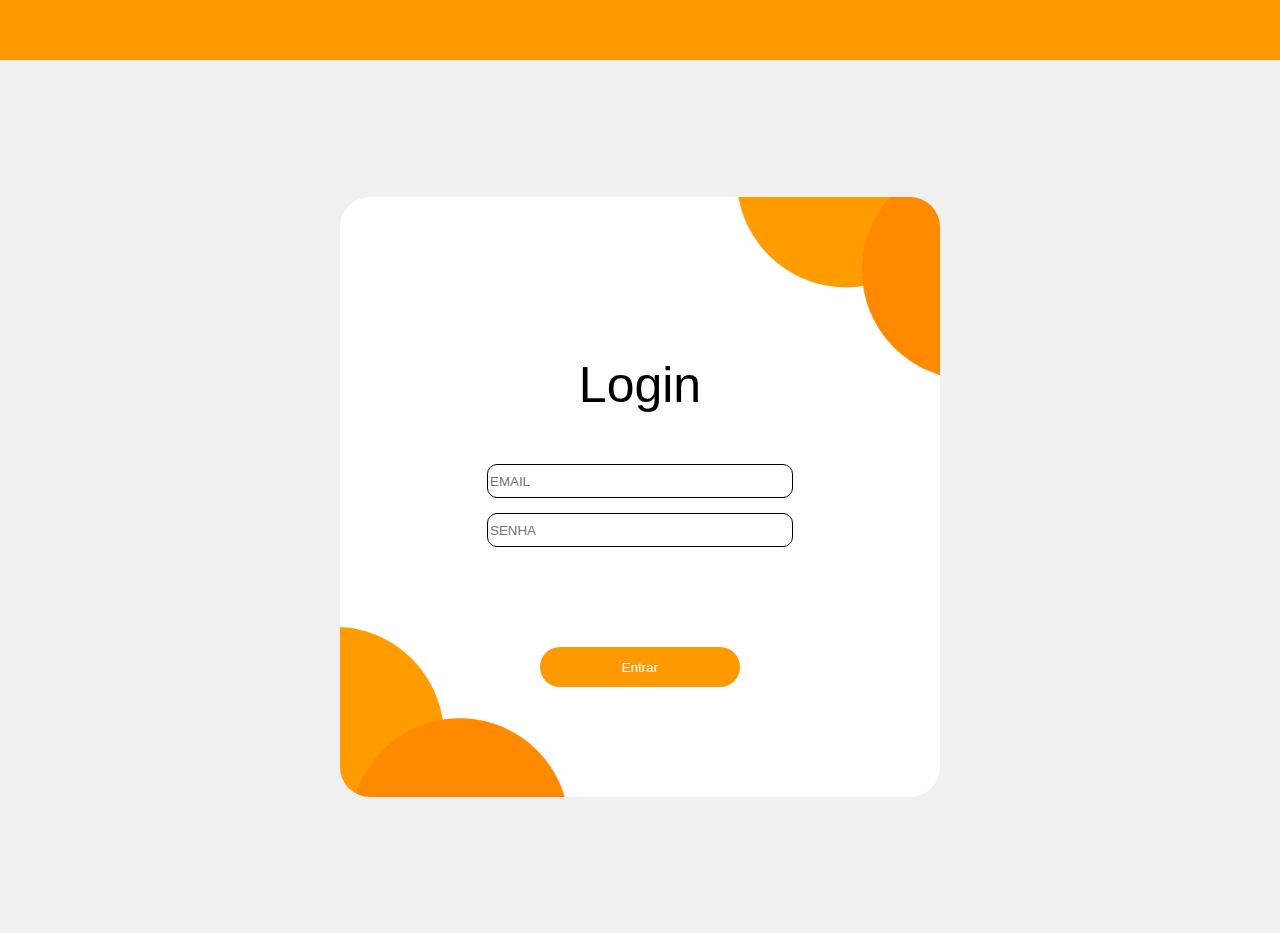
<file: index.html>
<!DOCTYPE html>
<html lang="en">
<head>
    <meta charset="UTF-8">
    <meta name="viewport" content="width=device-width, initial-scale=1.0">
    <link rel="stylesheet" href="./css/aparencia.css">
    <script src="./js/script.js"></script>
    <title>Document</title>
</head>
<body style="background-color:rgb(240, 240, 240); margin: 0px; padding:0px;">
    <div class="barra"></div>
    <div class="centr">
        <div class="login" style="background-image: url(./img/Novo\ Projeto\ \(5\).png);">
            <p style="font-size:50px; font-family: 'Gill Sans', 'Gill Sans MT', Calibri, 'Trebuchet MS', sans-serif;">Login</p>
            <input id="usuario" style="width:300px; height:30px; margin-bottom: 15px; margin: top 20px; border-radius: 10px; border: 1px solid;" type="text" placeholder="EMAIL" id="email">
            <input id="senha" style="width:300px; height:30px; margin-bottom: 100px; border-radius: 10px; border: 1px solid;" type="password" placeholder="SENHA" id="senha">
            <button class="butaoo" onclick="logar()">Entrar</button>
        </div>
    </div>
    <script></script>
</body>
</html>
</file>
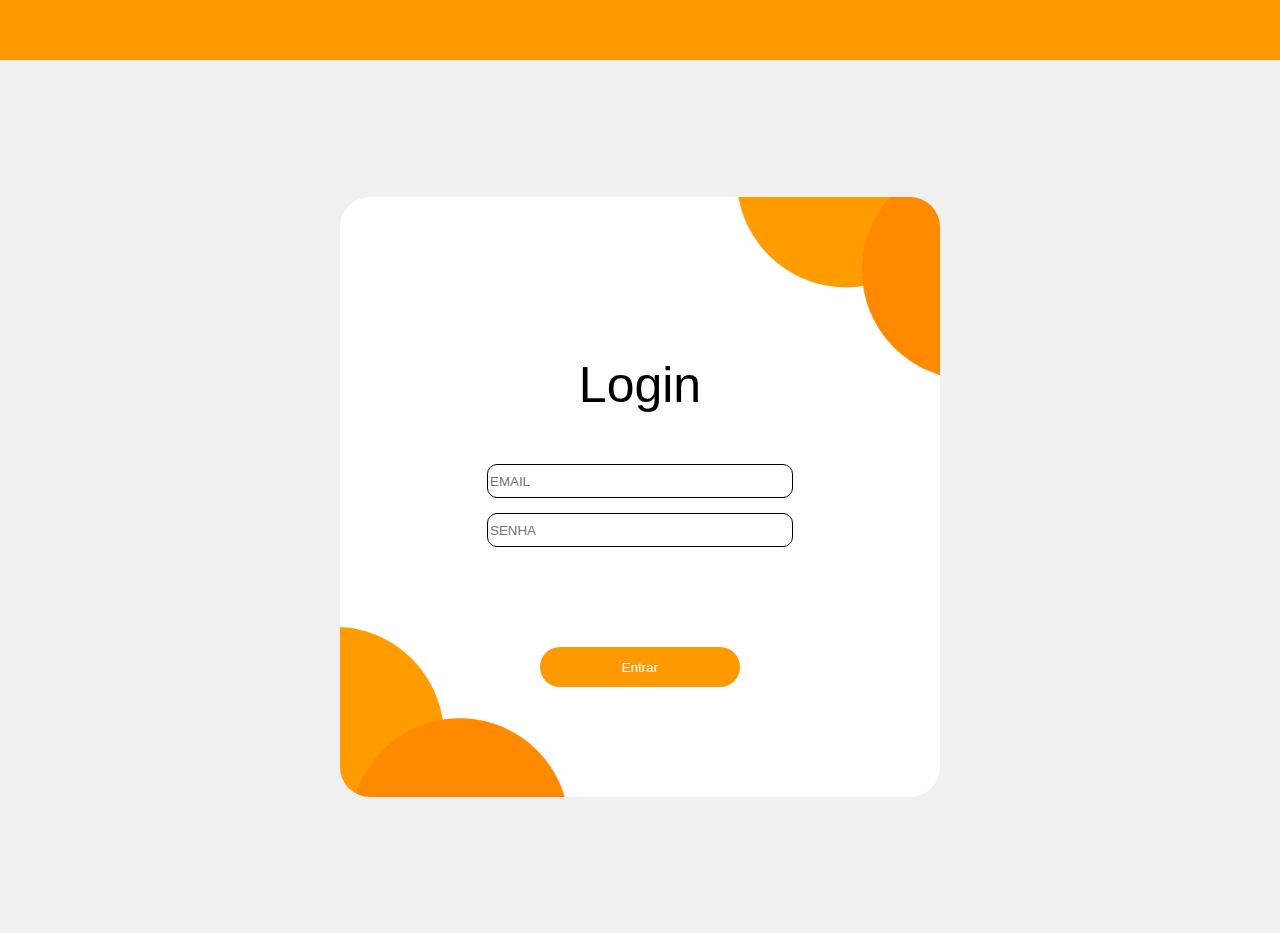
<file: noticia.html>
<!DOCTYPE html>
<html lang="pt-br">
<head>
    <meta charset="UTF-8">
    <meta name="viewport" content="width=device-width, initial-scale=1.0">
    <link rel="stylesheet" href="./css/ApaSite.css">
    <title>Document</title>
</head>
<body style="margin:0px; height: 100vh; background-color: rgb(240, 240, 240)">
    <script src="./js/verificacao.js"></script> 
    <script src="./js/noticia.js"></script>
    <script src="./js/logout.js"></script>
    <script src="./js/novoComentario.js"></script>
    <div class="barra">
        <button onclick="logout()"></button>
        <a href="./noticias.html">
        <div id="svg" style="display:flex; ">
            <svg style="width: 30px" viewBox="0 0 16 16" fill="none" xmlns="http://www.w3.org/2000/svg" stroke="#ffffff"><g id="SVGRepo_bgCarrier" stroke-width="0"></g><g id="SVGRepo_tracerCarrier" stroke-linecap="round" stroke-linejoin="round"></g><g id="SVGRepo_iconCarrier"> <path d="M5 1H4L0 5L4 9H5V6H11C12.6569 6 14 7.34315 14 9C14 10.6569 12.6569 12 11 12H4V14H11C13.7614 14 16 11.7614 16 9C16 6.23858 13.7614 4 11 4H5V1Z" fill="#ffffff"></path> </g></svg>
        </div>
        </a>
    </div>
    <div class="center">
        <div class="intems">
            <div class="Div">
                <div style="padding-top: 30px;"><h2 id="titulo"></h2></div>
                <img id="imagem" style="width: 400px;" src="">
                <div style="display: flex;">
                    <p id="Autor"></p>
                    <p id="DATAp"></p>
                </div>
                <p id="Descricao"></p>    
            </div>
            <div id="comentar">
                <label for="newComent" style="margin-left: 30px; font-family: sans-serif; margin-right: 30px;">comente</label>
                <input type="text" name="" id="newComent" style="width: 700px; margin-right: 30px; padding-bottom: 10px; font-size: 18x;font-family: sans-serif;">
                <button onclick="comentar()" style="color: white; background-color: rgb(255, 153, 0); border: 0px; border-radius: 10px; width: 100px; height: 30px;">enviar</button>
            </div>
            <div id="comentarios">
            </div>
            <script src="./js/Comentarios.js"></script>
        </div>
    </div>

</body>
</html>
</file>
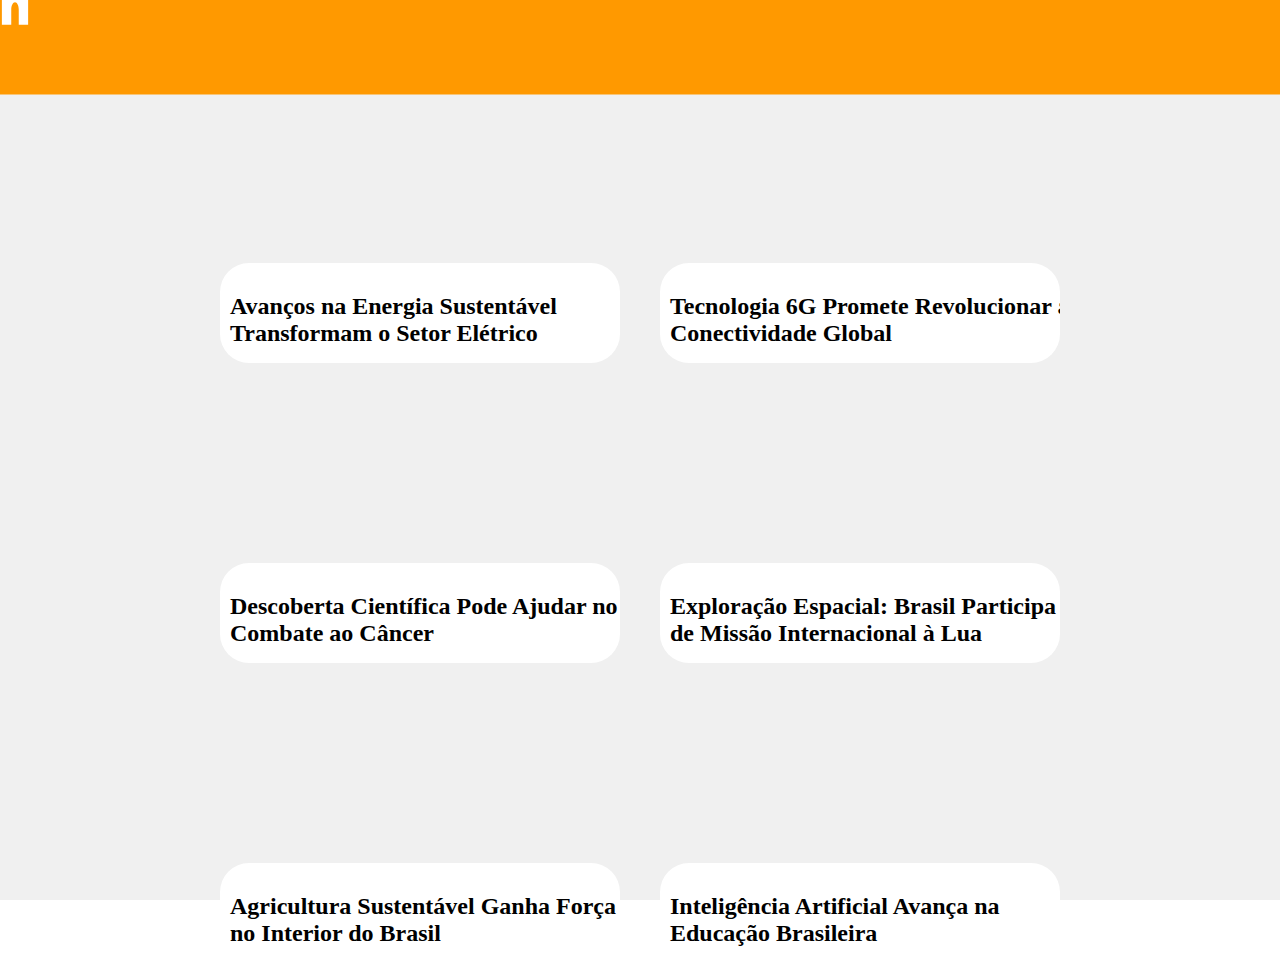
<file: noticias.html>
<!DOCTYPE html>
<html lang="en">
<head>
    <meta charset="UTF-8">
    <meta name="viewport" content="width=device-width, initial-scale=1.0">
    <link rel="stylesheet" href="./css/APPsite.css">
    <title>Document</title>
</head>
<body style="margin:0px; height: 100vh;">
<script src="./js/info.js"></script>
    <div class="barra">
        <div>
            <svg style="width: 30px;" viewBox="0 0 16 16" fill="none" xmlns="http://www.w3.org/2000/svg"><g id="SVGRepo_bgCarrier" stroke-width="0"></g><g id="SVGRepo_tracerCarrier" stroke-linecap="round" stroke-linejoin="round"></g><g id="SVGRepo_iconCarrier"> <path d="M1 6V15H6V11C6 9.89543 6.89543 9 8 9C9.10457 9 10 9.89543 10 11V15H15V6L8 0L1 6Z" fill="#ffffff"></path> </g></svg>
        </div>
    </div>
    <div class="center">
        <div id="intems" class="intems">
            
        </div>
    </div>

</body>
</html>
</file>
<file: css/aparencia.css>
* {
    user-select: none;
}

.centr {
    display:flex;
    background-color:rgb(240, 240, 240);
    height: 873px;
    justify-content: center;
    align-items: center;

}

.barra {
    display: flex;
    background-color: rgb(255, 153, 0);
    height: 60px;
    position:sticky;
}

.login {
    background-color:white;
    width: 600px;
    height: 600px;
    border-radius: 30px;
    display:flex;
    justify-content: center;
    flex-direction:column;
    text-align: center;
    align-items: center;
    background-size: 600px 600px;

}

.butaoo {
    height:40px; 
    width:200px;
    border-radius: 30px;
    border: 0px solid;
    color: white;
    background-color: rgb(255, 153, 0);
    transition: transform 0.5s;
}

.butaoo:hover {
    transform: scale(1.1);
}
</file>
<file: css/ApaSite.css>
.center {
    display:flex;
    justify-content:center;
    align-content: center;
    background-color: rgb(240, 240, 240);
    margin-top: 30px;
    height:89%;
}

.barra {
    display:flex;
    background-color: rgb(255, 153, 0);
    height: 7%;
    transition: transform 0.5s;
}

.Div {
    width: 1000px; 
    height: 800px;
    background-color: white;
    border-radius: 20px;
}

#titulo{
    font-family: sans-serif;
    padding-left: 150px;
}

#imagem {
    margin-left: 300px;
}

#Autor {
    color:rgb(255, 153, 0);
    margin-right: 10px;
    margin-left: 30px;
}

#Descricao {
    font-size: 25px;
    padding-left: 20px;
    padding-right: 10px;
}

#svg {
    margin-left: 10px;
    margin-top: 10px;
    transition: transform 0.3s;
}

#svg:hover {
    transform: scale(1.2);
}

#comentar {
    padding-top: 200px;
    display: flex;
    align-items:baseline;
    background-color: white;
    border-radius: 20px;
    margin-top: 30px;
    height: 300px;
}

#comentarios {
    margin-top: 20px;
    background-color: white;
    border-radius: 20px;
    padding-top: 20px;
    padding-left: 20px;
}
</file>
<file: css/APPsite.css>
.center {
    display:flex;
    justify-content:center;
    align-content: center;
    background-color: rgb(240, 240, 240);
    height:93%;
}

#componentes {
    color:black
}

.barra {
    display:flex;
    background-color: rgb(255, 153, 0);
    height: 7%;
    transition: transform 0.5s;
}

.barra:hover {
    transform: scaleY(2);
}

.intems {
    display: flex;
    width: 80%;
    justify-content: center;
    flex-wrap:wrap;
    align-items: center;
    
}

.Div {
    border-radius: 30px;
    transition: scale 0.3s;
    background-size: 400px 300px
}

.texto {
    position:relative;
    right: -10px;
    bottom: -10px
}

.Div:hover {
    scale: 1.05;
}

.teste {
    transition: padding 0.5s,margin-top 0.5s ;
    overflow:hidden
}

.Div:hover .teste {
    padding-top: 100px;
    margin-top: -100px;
}

.Div:hover .texto {
    bottom:100px;
    right: 15px;
    scale: 0.9;
}
</file>
